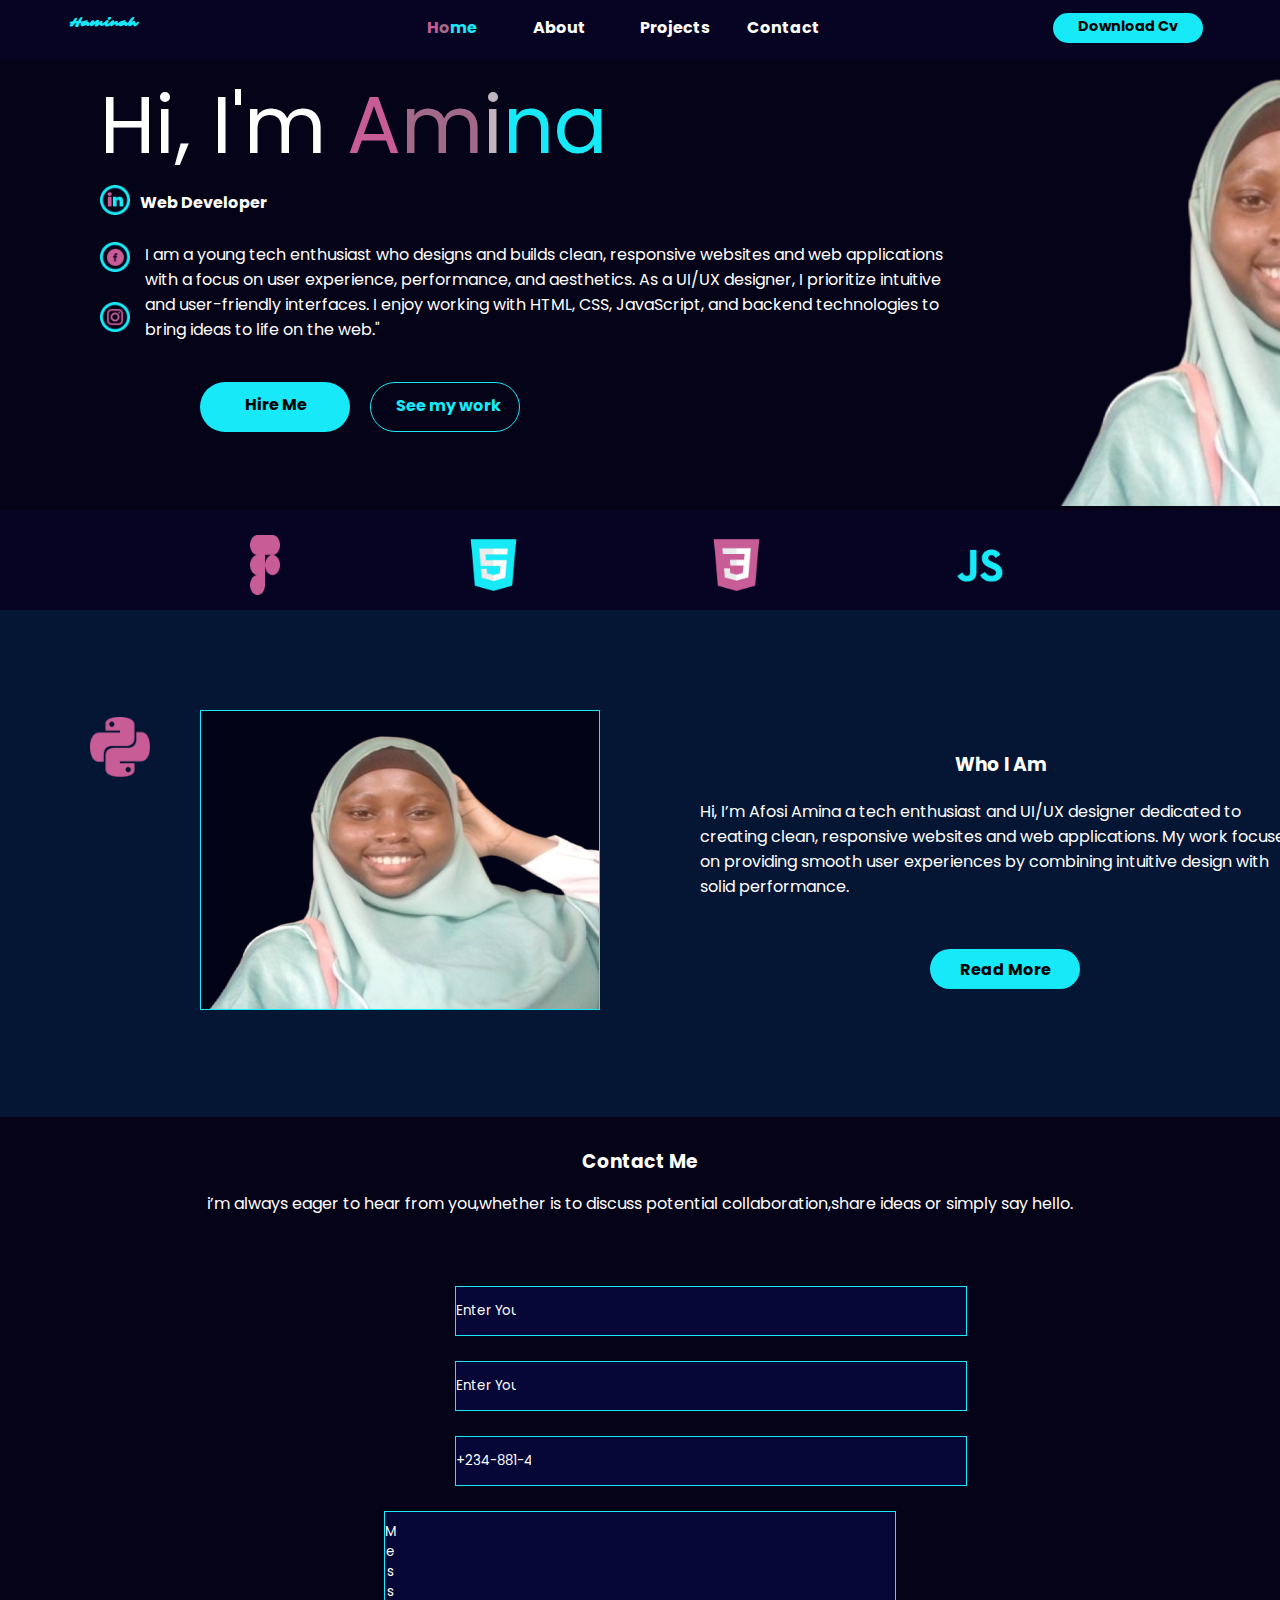
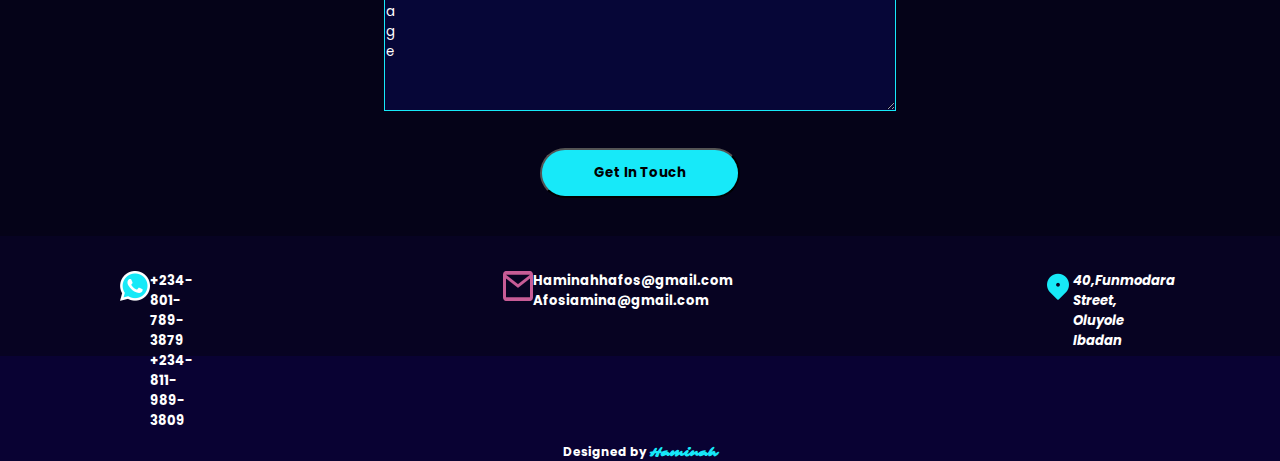
<file: index.html>
<!DOCTYPE html>
<html lang="en">
  <head>
    <meta charset="UTF-8" />
    <meta name="viewport" content="width=device-width, initial-scale=1.0" />
    <title>Portfolio</title>
    <link rel="stylesheet" href="home.css" />
  </head>
  <body>
    <section class="section1">
      <img src="amina.png" alt="" class="amina" />
      <header>
        <nav>
          <ul>
            <li class="logo">Haminah</li>
          </ul>

          <ul class="all  ">
            
            <li class="home " >
              <a href="home.html"><span class="h " >H</span><span class="o">o</span
                ><span class="me after">me</span></a>
            </li>
            <li class="contact after"><a href="about.html">About </a></li>
            <li class="project after"><a href="project.html">   Projects</a></li>
            
            <li class="contact after"><a href="#contact">   Contact</a></li>
            
          </ul>
          <ul>
            <li class="download">
              <a href="download.pdf" class="download1"  download="download.pdf">Download Cv</a>
            </li>
          </ul>
        </nav>
      </header>

      <div class="bg1">
        <p class="p1 aminaa">
          Hi, I'm <span class="h">A</span><span class="o">m</span
          ><span class="i">i</span><span class="me">na</span>
        </p>
        <div class="linkedin">
          <a
            href="https://www.linkedin.com/in/afosi-amina-668524230?utm_source=share&utm_campaign=share_via&utm_content=profile&utm_medium=android_app"
          >
            <img src="Group 15.png" alt=""
          /></a>
          <p>Web Developer</p>
        </div>
        <div class="fbain">
          <p>
            I am a young tech enthusiast who designs and builds clean,
            responsive websites and web applications with a focus on user
            experience, performance, and aesthetics. As a UI/UX designer, I
            prioritize intuitive and user-friendly interfaces. I enjoy working
            with HTML, CSS, JavaScript, and backend technologies to bring ideas
            to life on the web."
          </p>
          <a href="https://www.facebook.com/afosi.amina"
            ><img src="Group 9.png" alt=""
          /></a>
          <a href="about.html"><img src="Group 8.png" alt="" /></a>
        </div>
        <div class="hire">
          <div><a href="download.html" class="black">Hire Me</a></div>
          <div><a href="project.html" class="color"> See my work</a></div>
        </div>
      </div>
     </section>
      <div class="bg2">
        <img src="logos_figma.png" alt="" />
        <img src="html5.png" alt="" />
        <img src="css.png" alt="" />
        <img src="js.png" alt="" />
        <img src="logos_python.png" alt="" />
      </div>
      <div class="bg3">
        <img src="aminas.png" alt="" />
        <div class="who">
        <h3 class="am">Who I Am</h3>
        <p>
          Hi, I’m Afosi Amina a tech enthusiast and UI/UX designer dedicated to
          creating clean, responsive websites and web applications. My work
          focuses on providing smooth user experiences by combining intuitive
          design with solid performance.
        </p>
        <div class="read"><a href="about.html" >Read More</a></div>
     </div>
      </div>
      
        <div class="div1" id="contact">
      <div class="contactme"> <h3>Contact Me</h3>
          <p>i’m always eager to hear from you,whether is to discuss potential collaboration,share ideas or simply say hello.</p>
     </div>
   
<form action="">
     
     
    <input type="text" placeholder="Enter Your Name" class="name">
    <input type="email" placeholder="Enter Your email" class="name">
    <input type="number" placeholder="+234-881-456-5678" class="number">
     
    

<textarea name="Message" id="" placeholder="Message"></textarea>
<br>
<button><span class="touch">Get In Touch</span></button>
</form>
</div>
<footer class="footer">
  
  <div class="footericon">
    <img src="logos_whatsapp-icon.png" alt="" class="one">
    <h3 class="two">+234-801-789-3879 <br>
      +234-811-989-3809</h3>
    <img src="Vector (5).png" alt="" class="one">
    <h3 class="two">Haminahhafos@gmail.com <br>
      Afosiamina@gmail.com</h3>
    <img src="location.png" alt="" class="one">
  <h3 class="two"><address>40,Funmodara Street,<br>
    Oluyole Ibadan</address>
    </h3>
    
  </div>
  <div class="div2">Designed by <span class="amina1">Haminah</span></div>
</footer>
<script src="home.js"></script>
  </body>
</html>
</file>
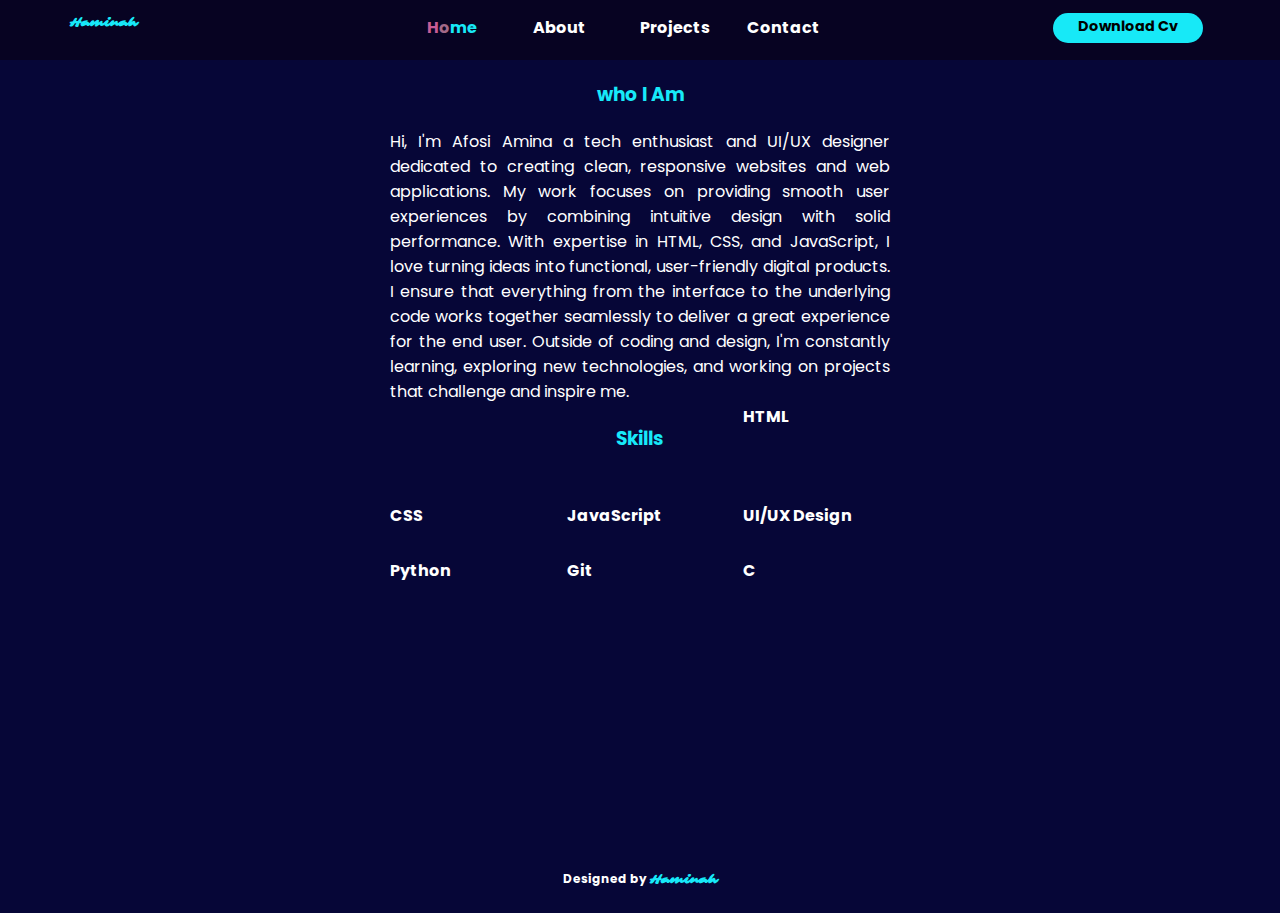
<file: about.html>
<!DOCTYPE html>
<html lang="en">
<head>
                    <meta charset="UTF-8">
                    <meta name="viewport" content="width=device-width, initial-scale=1.0">
                    <title>About</title>
                    <link rel="stylesheet" href="home.css">
</head>
<body>
                    <section class="section1">
                                        
                                        <header>
                                          <nav>
                                            <ul>
                                              <li class="logo">Haminah</li>
                                            </ul>
                                            <ul class="all">
                                              <li class="home">
                                                <a href="home.html"
                                                  ><span class="h">H</span><span class="o">o</span
                                                  ><span class="me">me</span></a
                                                >
                                              </li>
                                              <li class="about after"><a href="about.html">About</a></li>
                                              <li class="project after"><a href="project.html">Projects</a></li>
                                              <li class="contact after"><a href="#">Contact</a></li>
                                            </ul>
                                            <ul>
                                              <li class="download">
                                                <a href="download.pdf" class="download1" download="download.pdf">Download Cv</a>
                                              </li>
                                            </ul>
                                          </nav>
                                        </header> 
                                        <section class="cover"> 
                                        <main class="aboutp1">
                                                            <div class="aboutp">
                                                                                <h3>who I Am</h3>
                                                                                <p>Hi, I'm  Afosi Amina a tech enthusiast and UI/UX designer dedicated to creating clean, responsive websites and web applications. My work focuses on providing smooth user experiences by combining intuitive design with solid performance.
                                                                                                    With expertise in HTML, CSS, and JavaScript, I love turning ideas into functional, user-friendly digital products. I ensure that everything from the interface to the underlying code works together seamlessly to deliver a great experience for the end user.
                                                                                                    Outside of coding and design, I'm constantly learning, exploring new technologies, and working on projects that challenge and inspire me.
                                                                                </div>                                                                                                                                
                                                                <div class="aboutp grid">                                                                                                                                                                          </p>
                                                                <h3>Skills</h3>  
                                                                <p>HTML</p>  
                                                                <p>  CSS</p> 
                                                                <p>  JavaScript</p> 
                                                                <p> UI/UX Design</p> 
                                                                <p> Python</p> 
                                                                <p> Git</p>   
                                                                <p>C</p>                                                                                                                                                                      
                                                            </div>
                                        </main> 
                                        <footer class="footier">
                                                            <div class="div2">Designed by <span class="amina1">Haminah</span></div>
                               
                                        </footer>  
                    </section>  
</body>
</html>
</file>
<file: home.css>
@import url('https://fonts.googleapis.com/css2?family=Poppins:ital,wght@0,100;0,200;0,300;0,400;0,500;0,600;0,700;0,800;0,900;1,100;1,200;1,300;1,400;1,500;1,600;1,700;1,800;1,900&display=swap');

@import url('https://fonts.googleapis.com/css2?family=Sarina&display=swap');

*{
                    font-family:poppins;
                    
                     box-sizing: border-box;
                     margin: 0;
                     padding: 0;
}

body{
                    
                    background-color: #090233;
              
                    
}

nav{
                    background-color:#070322 ;
                     height: 60px;
                     display: grid;
                     grid-template-columns: 1fr 1fr 1fr ;
                     font-weight: bold;
                   position:sticky;
                   
                   
                     
                
                     
                     
                     
                    
                     
                   
}

.section1{
                    background-color: #050318;
                    position: relative;
                    
              
}
.amina{
       position: absolute;
       width: 500px;
       margin-left: 1050px;
       margin-top: 40px;
       
 
}
.logo{
       color: #17e9f9;
       font-family: sarina;  
       font-size: 12px;    
       margin-top: 15px;
       margin-left: 70px;     

}
.all{
                    display: grid;
 margin-top: 15px;
                   grid-template-columns: 1fr 1fr 1fr 1fr;
}
li{
                    list-style-type: none;
                    
                    color: white;
}
a{
                    color: white;
                    cursor: pointer;
       text-decoration: none;
                    
                    
                    
}
.after :hover{
       
       
       color:#17e9f9;
       
       
   
}
 .after:hover ::after{
       content: "";
       
       display:grid;
       grid-template-columns: 1fr;
      
       width: 70px;
       height: 3px;
       background-image: linear-gradient(to right,#c75c96,#a36988,#17e9f7);
       
}
a:visited{
       background-color:palevioletred;
       color:whitesmoke;
}

       


.h{
                    color: #c75c96;
}
.o{
                    color: #a36988;
}
.me{
                    color: #17e9f7;
}
.i{
                    color: #c1b5bb;
}
.download{
                    margin-left: 200px;
                    background-color: #17e9f7;
                    width: 150px;
                    height: 30px;
                    border-radius: 50px;
                    margin-top: 13px;
                    position: relative;
                   
                    
}
.download1{
                    color: black;
                    margin: 25px ;
                    

                    font-size: 0.9rem;
                    text-align: center;
                    
}


.bg1{  
                
                    color: white;
                    background-color:#050318;
                    height: 445px;
                   
}    
.p1{
                    margin-left: 100px;
                    font-size: 80px;
                    
                    margin-top: 5px;
                    margin-bottom: 0;
}

.linkedin{
       display: flex;
       
       margin-top: 0%;
}  
      
.linkedin a{

     margin-left: 100px;
     
      
}
.linkedin img{
       width:30px ;
       margin-bottom: 20px;
}
.linkedin p{
      margin-left: 10px; 
      margin-top: 5px;
      font-weight: bold;
      
      
}
.fbain{
       
    margin-left: 100px;  
     position: relative;

       
}
.fbain p{
       width: 800px;
      
      margin-left: 45px;
      position: absolute;
      
      ;
}
.fbain img{
       display: block;
       margin-bottom: 30px;
       width:30px;
}
.hire{
       display: flex;
       
}
.hire div:nth-child(1){
       background-color: #17e9f9;
       width: 150px;
       height: 50px;
       margin-left: 200px;
       margin-top: 20px;
       border-radius: 50px;
       position: relative;
       
}
.hire div:nth-child(2){

       width: 150px;
       height: 50px;
       margin-left: 20px;
       margin-top: 20px;
       border-radius: 50px;
       border: 1px solid #17e9f9;
       
}

.black{
       color: black;
margin: 10px;
margin-left: 45px;
       position: absolute;
       font-weight: bold;
       
}
.color{
       color: #17e9f9;
margin: 10px;
margin-left: 25px;
       position: absolute;
       font-weight: bold;
       
}
.bg2{
       background-color: #070322;
       height: 100px;
      
}
.bg2 img{
       height: 60px;
       
       margin: 90px;
       margin-top: 25px;
      
}
.bg2 img:nth-child(1){
       margin-left:250px;
       position: relative;
       
}
.bg3{
       background-color: rgb(4, 22, 52);
margin: 0;
padding: 0;
}
.bg3 img{
       width:400px ;
       height: 300px;
       border: 1px solid #17e9f9;
       

       margin: 100px;
       margin-left: 200px;
       
}
.who{
       position: absolute;
       color: white;
       width: 600px;
       margin-top: 140px;
       display: inline;
       
}
.who h3{
       margin-bottom: 20px;
       text-align: center;
}
 .read{
       background-color: #17e9f9;
       border-radius: 50px;
       width:150px ;
       height: 40px;
       margin: 50px;
       position: relative;
       
       margin-left:230px;
       
       
}
.read a{
       color: black;
       font-weight: bold;
       margin: 15px;
       margin-top: 8px;
       position: absolute;
       margin-left: 30px;
       
       
}

.contactme{
       background-color: #050318;
       color: white;
       text-align: center;
       position: relative;
      padding: 30px;
}
.contactme p{
       margin: 15px;
}

form{
     
    align-items: center;
    text-align: center;
    background-color: #050318;
    margin: 0;
    padding: 0;
    height: 550px;
    
    
    

}
input{
       display: block;
       height: 50px;
       width: 40%;
       margin-bottom: 150px;
       margin: 25px;
       margin-left: 455px;
       text-align: center;
       background-color: #060637;
       border: 1px solid #17e9f9;

}

textarea{
       background-color: #060637;
       border: 1px solid #17e9f9;
       display: inline;
       width:40% ;
       height: 200px;
       text-align: center;
       
}
.name::placeholder{
       margin-left: 450px;
       color: white;
}
.number::placeholder{
       margin-left: 420px;
       color: white;
}
textarea::placeholder{
       margin-left: 500px;
       color: white;
       padding-top: 10px;
       
}
.div1{
 background-color:#050318;
 margin-top: 0;
 padding: 0;
}

button{
       margin-top: 30px;
       border-radius: 50px;
       height: 50px;
       width:200px;
       background-color: #17e9f9;
       
}
.touch{
font-weight: bold;
}
.footer{
     background-color: #070322;  
     height: 120px;
     
     
     
}

.footericon{
       display: flex;
       justify-content: space-around;
       align-content: space-around;
       font-size: 0.7rem;

       color: white;
       
     
}
.one{

       width: 30px;
       height: 30px;
       margin-top: 35px;
       margin-left: 120px;
 
}
.two{
       display: flex;
       padding-top: 0px;
       margin-right: 190px;
       margin-top: 35px;
}
.div2{
       color: white;
       font-weight: bold;
       text-align: center;
       font-size: 12px;
       margin-top: 12px;
}
.amina1{
       font-family: sarina;
       color: #17e9f9;
      animation-name: amina1;
      animation-timing-function: ease-in-out;
      animation-duration: 1.5s;
      animation-delay: 0;
      animation-iteration-count: infinite;
      
}
@keyframes amina1 {
       0%,50%{
              color: #c75c96;
       }
       
}


.projects img{
       width:400px;
       height:400px;
     border: 1px solid #17e9f9;
     margin: 20px;
  
}
.projects{
       margin-left: 80px;
       background-color: #060637;
      
}
.project3{
       background-color: #060637;
       margin-top: 0;
       padding-top: 0;
       color: white;
}
.project3 h3{
       text-align: center;
       padding-top: 30px;
}
.aboutp1{
       background-color: #060637;
}
.aboutp{
       background-color: #060637;
      color: white; 
      text-align: center;
      margin-left: 390px;
      margin-right: 390px;
      text-align: justify;
}
.aboutp h3{
       text-align: center;
       padding: 20px;
       color: #17e9f9;
}
.aboutp p{
       display: inline;
       
       
}

.grid{
       display: grid;
       grid-template-columns: 1fr 1fr 1fr;
       font-weight: bold;
       gap: 30px;
}
.footie{
      margin: 0;
      padding: 0;
       text-align: center;
       background-color: #060637;
       
       padding: 30px;

}
.footier{
       padding: 25px;
       
       background-color: #060637;
       margin-top: 250px;
       
}
.cover{
       background-color:#060637;
}
footer{
       bottom: 0;
}
</file>
